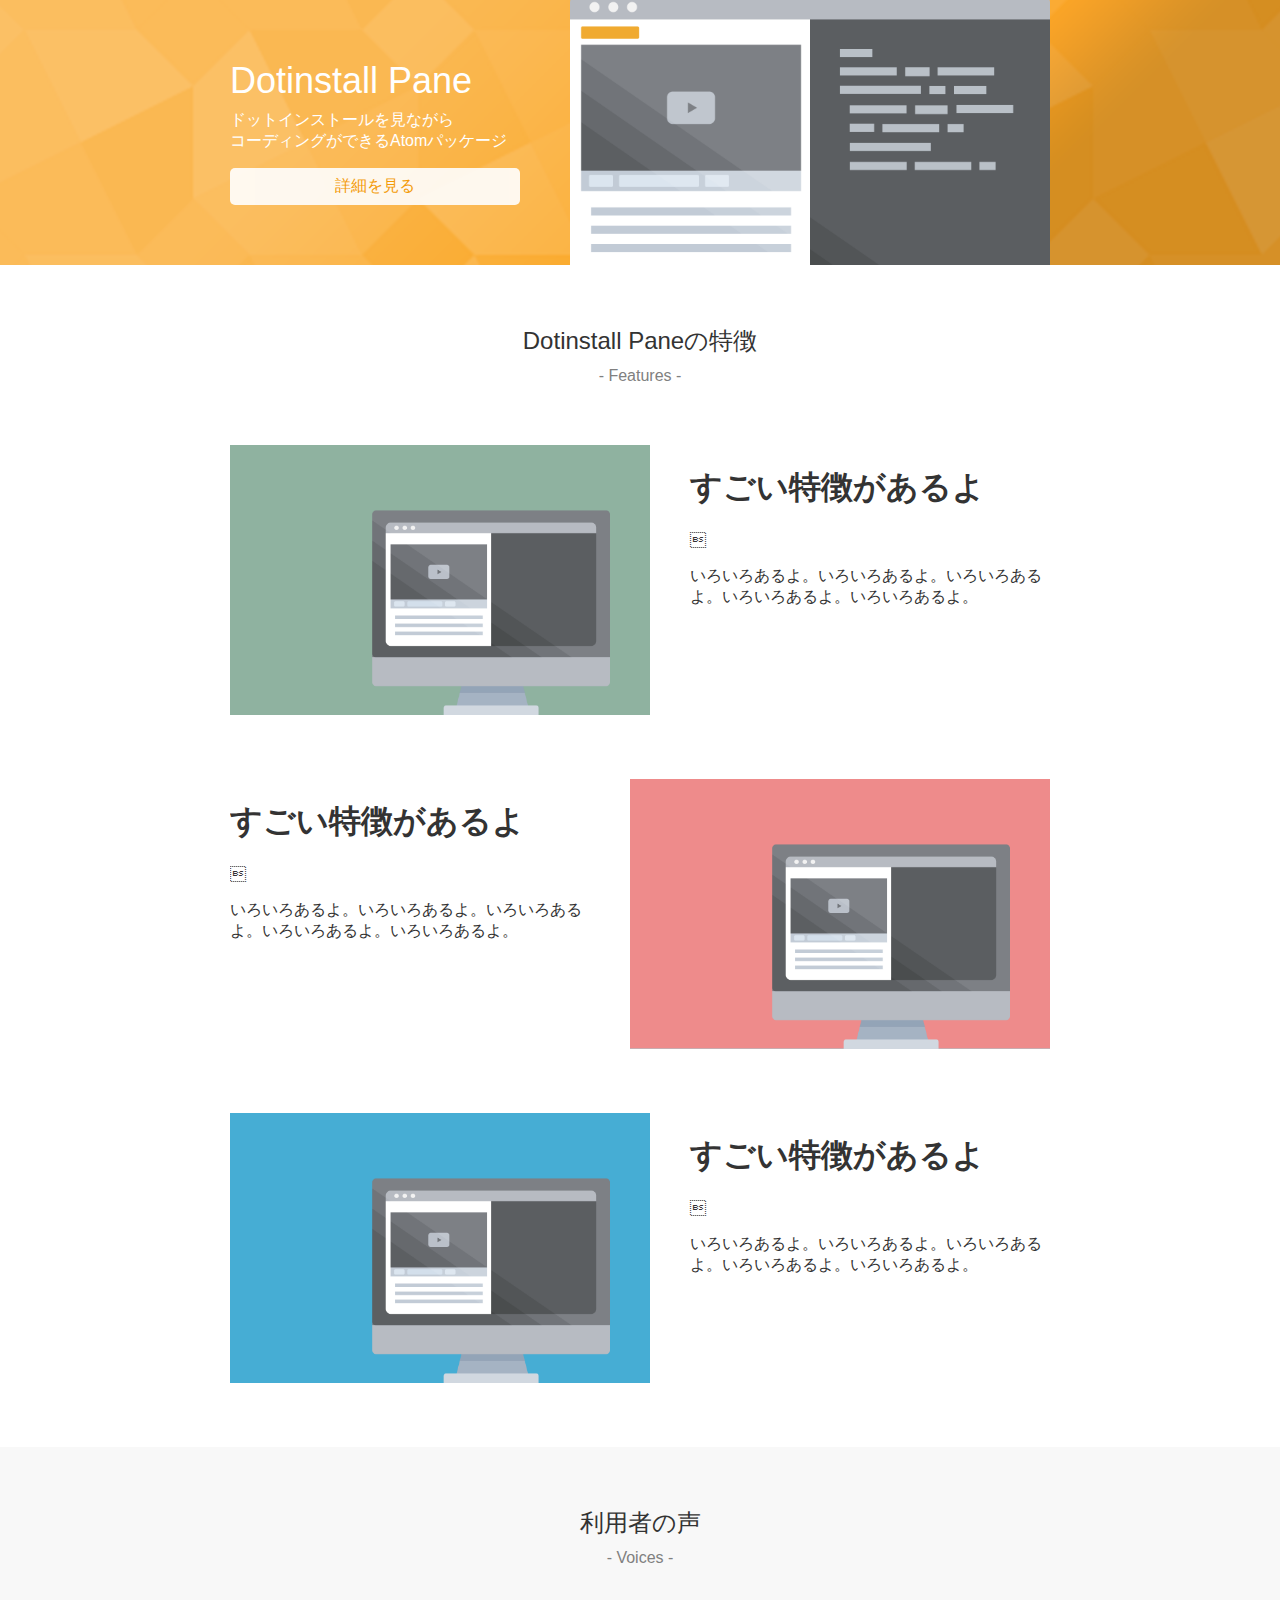
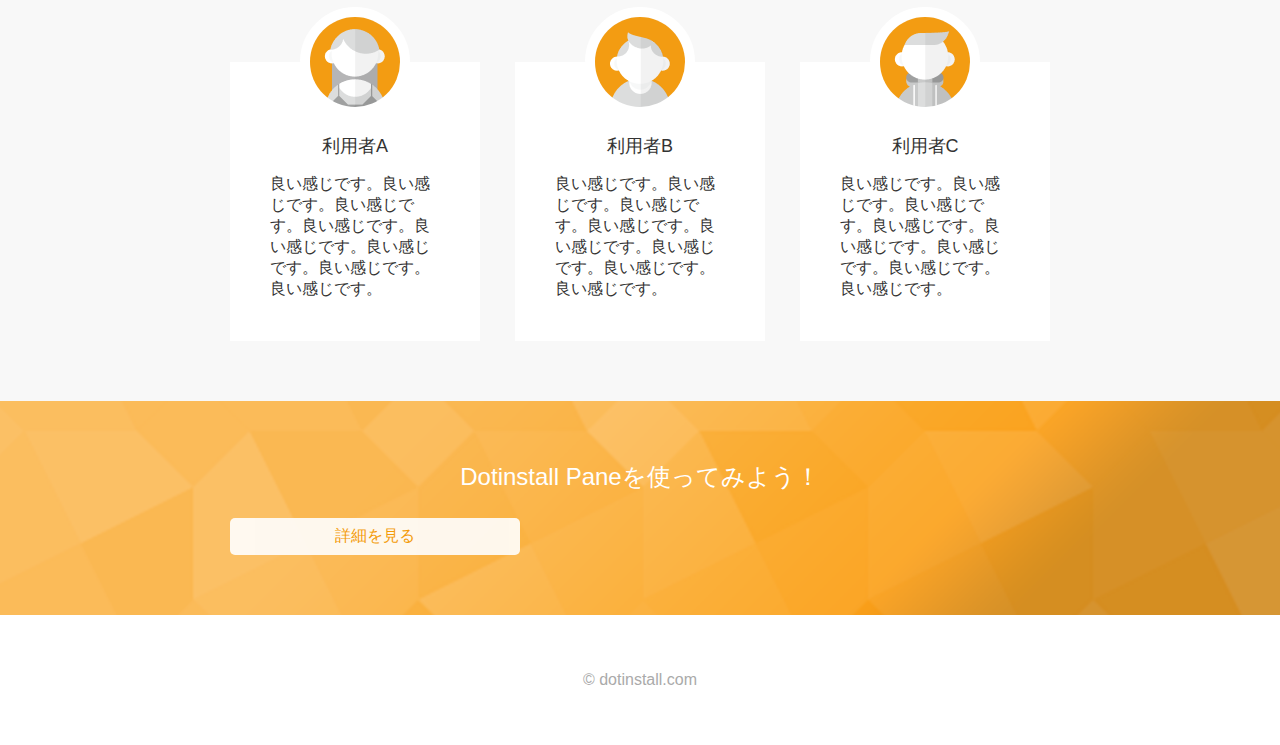
<file: website_html/index.html>
<!DOCTYPE html>
<html>
<head>
    <meta charset="utf-8">
    <title>Dotinstall Paneを使ってみよう</title>
    <link rel="icon" href="favicon.ico">
    <link rel="stylesheet" href="css/styles.css">
    <link rel="stylesheet" href="https://use.fontawesome.com/releases/v5.2.0/css/all.css" integrity="sha384-hWVjflwFxL6sNzntih27bfxkr27PmbbK/iSvJ+a4+0owXq79v+lsFkW54bOGbiDQ" crossorigin="anonymous">
</head>
<body>
    <header class="orange-bg">
        <div class="container">
            <h1>Dotinstall Pane</h1>
            <p>
                ドットインストールを見ながら<br>コーディングができるAtomパッケージ
            </p>
            <a href="#" target"_blank" class="btn">詳細を見る<i class="fas fa-external-link-alt"></i></a>
            <img src="img/top.png" width="480" height=270 alt="Paneの画像">
        </div>
    </header>

    <section class="features">
        <div class="container">
            <h1 data-subtitle="- Features -" class="section-title">Dotinstall Paneの特徴</h1>
            <section class="feature">
                <img src="img/feature1.png" width="420" height="270" alt="特徴1">
                <div class="desc">
                    <h1>すごい特徴があるよ</h1>
                    <p>いろいろあるよ。いろいろあるよ。いろいろあるよ。いろいろあるよ。いろいろあるよ。

                    </p>
                </div>
            </section>
            <section class="feature">
                <img src="img/feature2.png" width="420" height="270" alt="特徴2">
                <div class="desc">
                    <h1>すごい特徴があるよ</h1>
                    <p>いろいろあるよ。いろいろあるよ。いろいろあるよ。いろいろあるよ。いろいろあるよ。

                    </p>
                </div>
            </section>
            <section class="feature">
                <img src="img/feature3.png" width="420" height="270" alt="特徴3">
                <div class="desc">
                    <h1>すごい特徴があるよ</h1>
                    <p>いろいろあるよ。いろいろあるよ。いろいろあるよ。いろいろあるよ。いろいろあるよ。

                    </p>
                </div>
            </section>
        </div>
    </section>

    <section class="voices">
        <div class="container">
            <h1 data-subtitle="- Voices -" class="section-title">利用者の声</h1>
            <div class="flex">
            <section class="voice">
                <img src="img/user1.png" width="90" height="90" alt="利用者A">
                <h1>利用者A</h1>
                <p>良い感じです。良い感じです。良い感じです。良い感じです。良い感じです。良い感じです。良い感じです。良い感じです。</p>
            </section>
            <section class="voice">
                <img src="img/user2.png" width="90" height="90" alt="利用者B">
                <h1>利用者B</h1>
                <p>良い感じです。良い感じです。良い感じです。良い感じです。良い感じです。良い感じです。良い感じです。良い感じです。</p>
            </section>
            <section class="voice">
                <img src="img/user3.png" width="90" height="90" alt="利用者C">
                <h1>利用者C</h1>
                <p>良い感じです。良い感じです。良い感じです。良い感じです。良い感じです。良い感じです。良い感じです。良い感じです。</p>
            </section>
            </div> 
        </div>
    </section>

    <section class="call-to-action orange-bg">
        <div class="container">
            <h1 class="section-title">
                Dotinstall Paneを使ってみよう！
            </h1>
            <a href="#" target"_blank" class="btn">詳細を見る<i class="fas fa-external-link-alt"></i></a>
        </div>
    </section>

    <footer>
        <p>&copy; dotinstall.com</p>
    </footer>

</body>
</html>
</file>
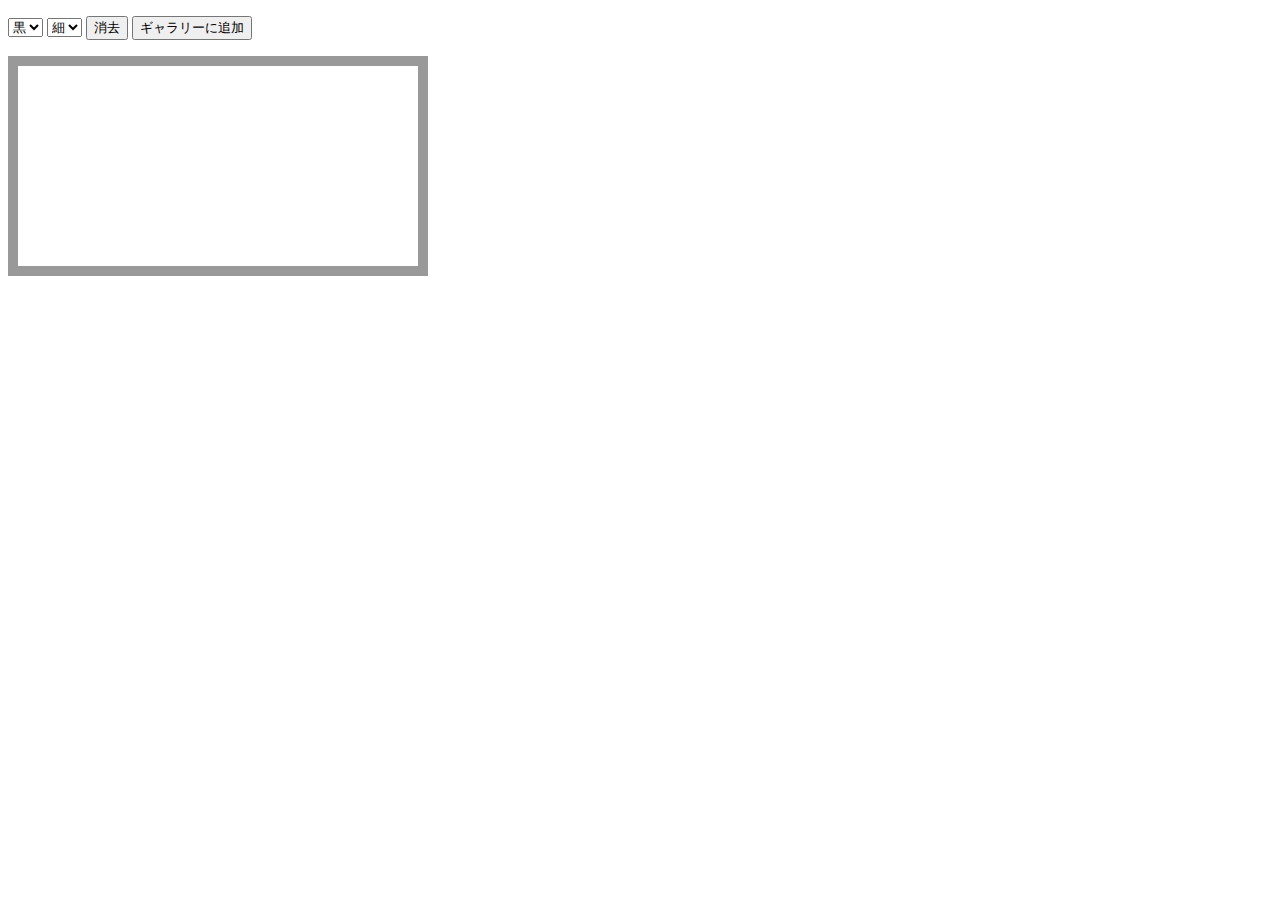
<file: javascript/canvas/index.html>
<!DOCTYPE html>
<html lang="ja">
    <head>
        <meta charset="utf-8">
        <title>Doodle</title>
        <style>
            #mycanvas{
                border: 10px solid #999999;
                cursor: crosshair;
           }
           .thumbnail {
                border: 2px solid #999;
                margin-right: 5px;
           }
         </style>
    </head>
    <body>
        <p>
            <select id="pencolor">
                    <option value="black">黒</option>
                    <option value="red">赤</option>
                    <option value="blue">青</option>
                    <option value="white">白</option>
            </select>
            <select id="penwidth">
                    <option value="1">細</option>
                    <option value="5">中</option>
                    <option value="5">太</option>
            </select>
            <input type="button" id="erace" value="消去">
            <input type="button" id="save"  value="ギャラリーに追加">
        </p>
        <canvas width="400", height="200" id="mycanvas">
            Canvasに対応したブラウザを使用してください
        </canvas>
        <div id="gallery"></div>
        <script src="https://ajax.googleapis.com/ajax/libs/jquery/3.3.1/jquery.min.js">
            </script>
        <script>
            $(function() {
                var canvas = document.getElementById("mycanvas");
                if (!canvas || !canvas.getContext) return false;
                var ctx = canvas.getContext('2d');

                var startX,
                    startY,
                    x,
                    y,
                    borderWidth = 10,
                    isDrawing = false;

                $("#mycanvas").mousedown(function(e) {
                    isDrawing = true;
                    startX = e.pageX - $(this).offset().left - borderWidth;
                    startY = e.pageY - $(this).offset().top  - borderWidth;
                })
                .mousemove(function(e) {
                    if (!isDrawing) return;
                    x = e.pageX - $(this).offset().left - borderWidth;
                    y = e.pageY - $(this).offset().top  - borderWidth;                    
                    ctx.beginPath();
                    ctx.moveTo(startX, startY);
                    ctx.lineTo(x, y);
                    ctx.closePath();
                    ctx.stroke();
                    startX = x;
                    startY = y;
                })
                .mouseup(function() {
                    isDrawing = false;
                })
                .mouseleave(function() {
                    isDrawing = false;
                });

                $('#pencolor').change(function() {
                    ctx.strokeStyle = $(this).val();
                });
                $('#penwidth').change(function() {
                    ctx.lineWidth = $(this).val();
                });
                $('#erace').click(function(){
                    if (!confirm('sure?')) return;
                    ctx.clearRect(0,0, canvas.width, canvas.height);
                });
                $('#save').click(function() {
                    var img = $('<img>').attr({
                        width: 150,
                        height: 50,
                        src: canvas.toDataURL()
                    });
                    var link = $('<a>').attr({
                        href: canvas.toDataURL().replace('image/png', 'application/octet-stream'),
                        download: new Date().getTime() + '.png'
                    });
                    $('#gallery').append(link.append(img.addClass('thumbnail')));
                    ctx.clearRect(0,0, canvas.width, canvas.height);
                });
            });
        </script>
    </body>
</html>
</file>
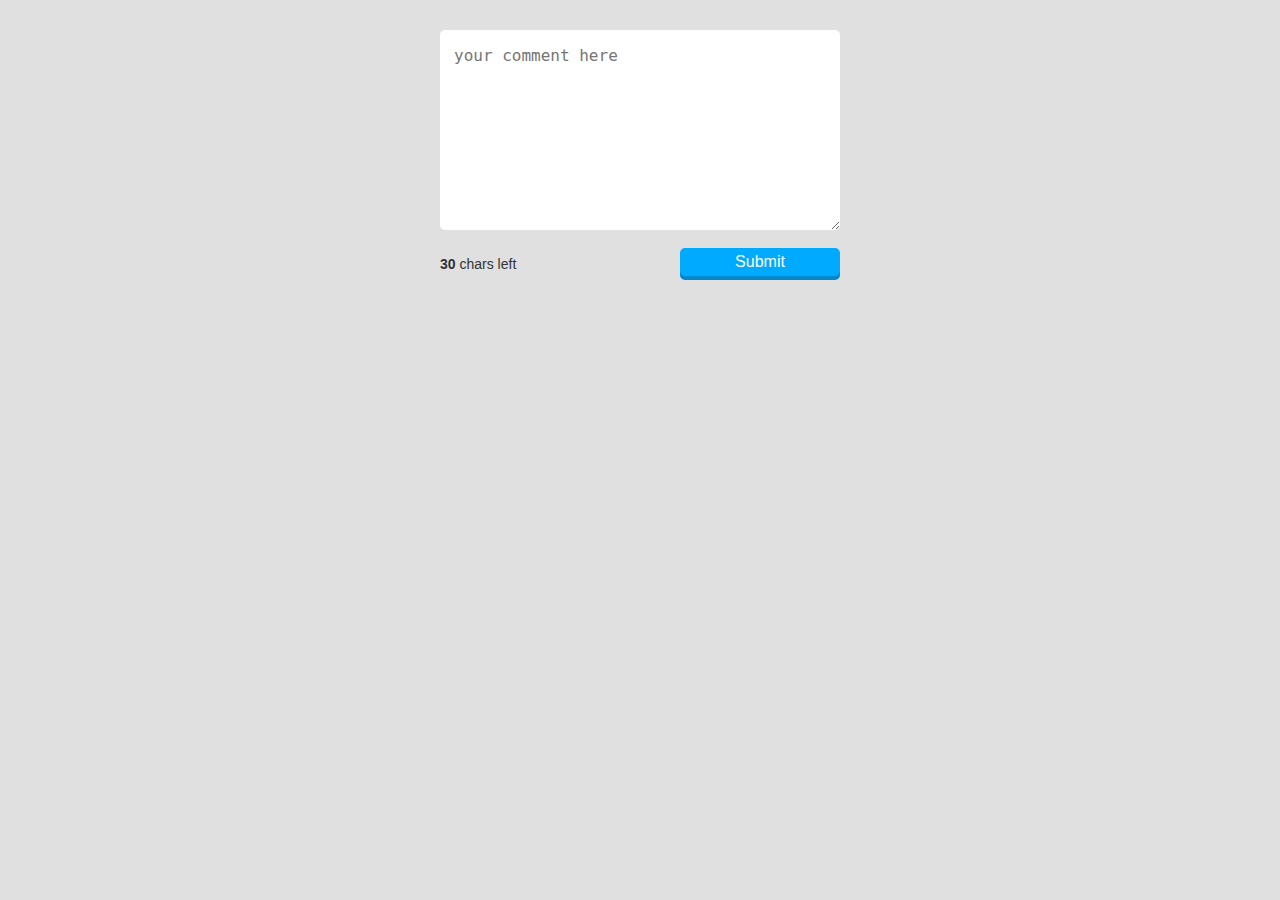
<file: javascript/char_checker_js_v3/index.html>
<!DOCTYPE html>
<html lang="ja">
<head>
    <meta charset="utf-8">
    <title>Comment Form</title>
    <link rel="stylesheet" href="css/styles.css">
</head>
<body>
    <div class="container">
        <textarea id="comment" placeholder="your comment here"></textarea>

        <div class="btn">Submit</div>

        <p>
            <span id="label"></span> chars left
        </p>
    </div>
    <script src="js/main.js"></script>
</body>
</html>
</file>
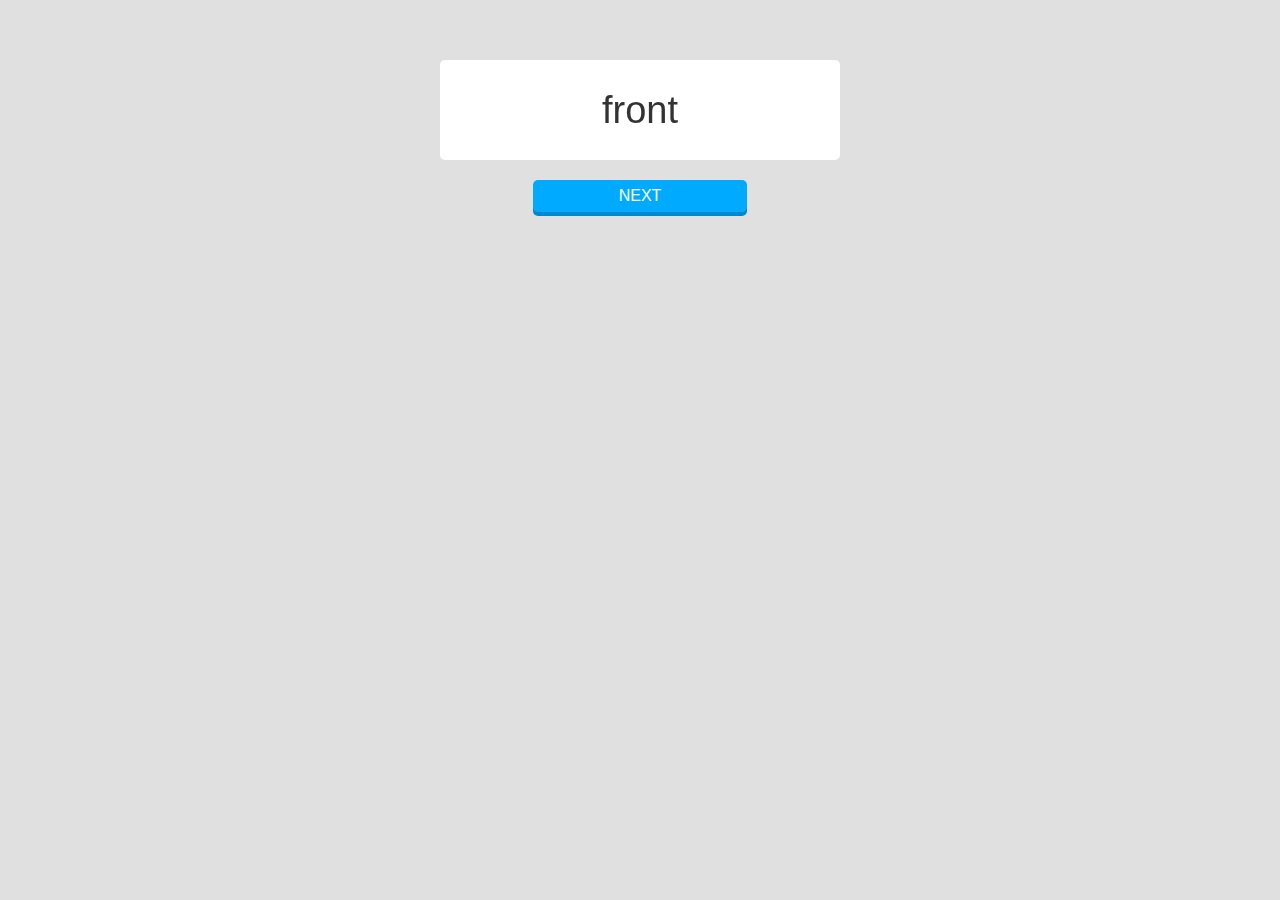
<file: javascript/MyApp_flashcards_js/index.html>
<!DOCTYPE html>
<html lang="ja">
<head>
  <meta charset="utf-8">
  <title>flash cards</title>
  <style>
  body {
    margin: 0;
    background: #e0e0e0;
    text-align: center;
    font-family: Verdana, sans-serif;
    color: #fff;
  }
  #btn {
    width: 200px;
    margin: 0 auto;
    padding: 7px;
    background: #00aaff;
    border-radius: 5px;
    box-shadow: 0 4px 0 #0088cc;
    cursor: pointer;
  }
  #btn:hover {
    opacity: 0.8;
  }
  #card {
    margin: 60px auto 20px;
    width: 400px;
    height: 100px;
    cursor: pointer;
    font-size: 38px;
    line-height: 100px;
    perspective: 100px;
    transform-style: preserve-3d;
    transition: transform .5s;
  }
  #card-front, #card-back {
    display: block;
    width: 100%;
    height: 100%;
    border-radius: 5px;
    position: absolute;
    backface-visibility: hidden;
  }
  #card-front {
    background: #fff;
    color: #333;
    backface-visibility: hidden;
  }
  #card-back {
    background: #00aaff;
    transform: rotateY(180deg);
  }
  .open {
    transform: rotateY(180deg);
  }
  </style>
</head>
<body>
  <div id="card">
    <div id="card-front">front</div>
    <div id="card-back">back</div>
  </div>
  <div id="btn">NEXT</div>
  <script>
  (function() {
    'use strict';

    var words = [
      {'en': 'read', 'ja': '読む' },
      {'en': 'write', 'ja': '書く' },
      {'en': 'eat', 'ja': '食べる' },
      {'en': 'run', 'ja': '走る' },
      {'en': 'walk', 'ja': '歩く' }
    ];

    var card = document.getElementById('card');
    card.addEventListener('click', function() {
      flip();
    });

    function flip() {
      card.className = card.className === '' ? 'open' : '';
    }

  })();
  </script>
</body>
</html>
</file>
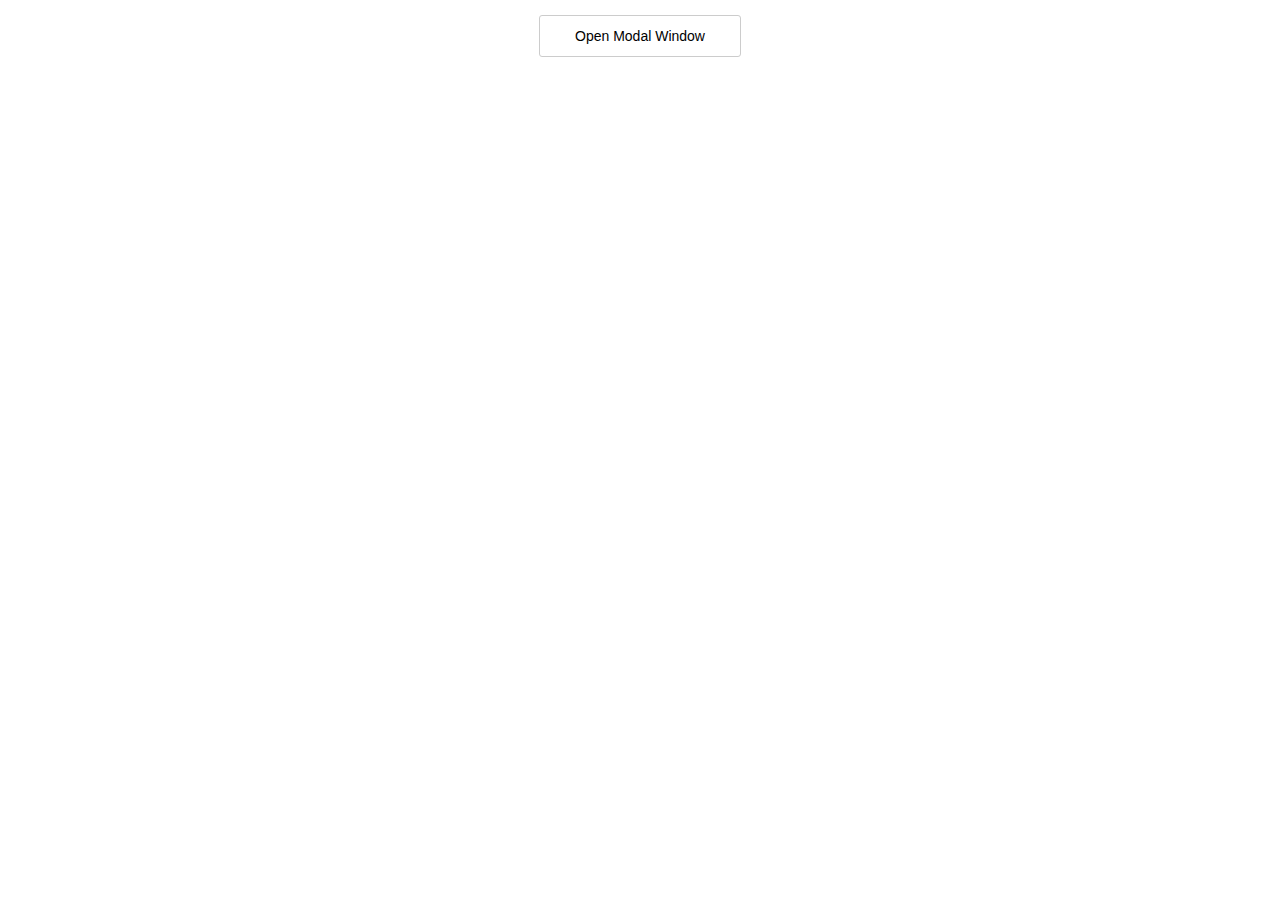
<file: javascript/MyApp_modal_js/index.html>
<!DOCTYPE html>
<html lang="ja">
<head>
  <meta charset="utf-8">
  <title>Modal Window</title>
  <link rel="stylesheet" href="css/styles.css"
</head>
<body>
  <div id="open">
    Open Modal Window
  </div>
  <div id="mask" class="hidden"></div>
  <div id="modal" class="hidden">
    <p>hello,hello,hello,hello,</p>
    <div id="close">
      Close
    </div>
  </div>
  <script src="js/main.js"></script>
</body>
</html>
</file>
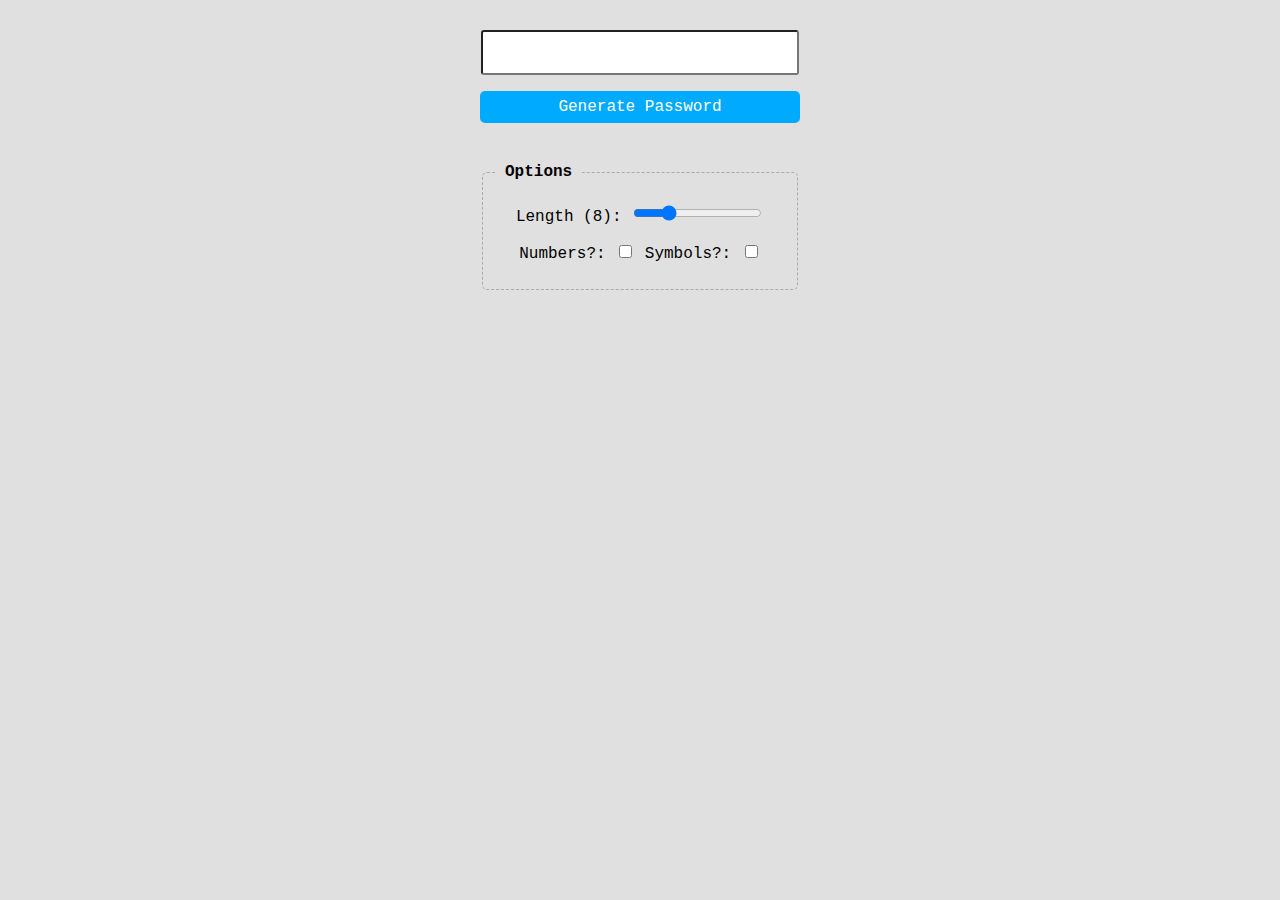
<file: javascript/pwd_generator_js/index.html>
<!DOCTYPE html>
<html lang="ja">
<head>
  <meta charset="utf-8">
  <title>Password Generator</title>
  <style>
  body {
    background: #e0e0e0;
    font-family: 'Courier New', sans-serif;
    text-align: center;
  }
  .container {
    width: 320px;
    margin: 30px auto;
  }
  input[type="text"] {
    width: 300px;
    padding: 7px;
    border-radius: 3px;
    font-size: 24px;
    font-family: 'Courier New', sans-serif;
    text-align: center;
  }
  #btn {
    color: #fff;
    background: #00aaff;
    padding: 7px;
    border-radius: 5px;
    box-shadow: 0 4px 0 $ 0088cc;
    cursor: pointer;
  }
  #btn:hover {
    opacity: 0.8;
  }
  fieldset {
    margin-top: 40px;
    border: 1px dashed #aaa;
    border-radius: 5px;
    text-align: left;
  }
  fieldset p {
    text-align: center;
  }
  legend {
    font-weight: bold;
    padding: 0 10px;
  }
  </style>
</head>
<body>
  <div class="container">
    <p><input type="text" id='result'></p>
    <div id="btn">Generate Password</div>
    <fieldset>
      <legend>Options</legend>
      <p>Length (<span id="label">8</span>): <input type="range" id="slider" value="8" min="4" max="20"></p>
      <p>
        Numbers?: <input type="checkbox" id="numbers">
        Symbols?: <input type="checkbox" id="symbols">
      </p>
    </fieldset>
  </div>
  <!-- container -->
  <script>
  (function() {
    'use strict';
    var slider = document.getElementById('slider');
    var label = document.getElementById('label');
    var btn = document.getElementById('btn');
    var result = document.getElementById('result');

    function getPassword() {
      var seed_letters = 'abcdefghijklnmopqrstuvwzyx';
      var seed_numbers = '0123456789';
      var seed_symbols = '!#$%&()';
      var seed;
      var len = slider.value;
      var pwd = '';
      seed = seed_letters + seed_letters.toUpperCase();
      if (numbers.checked === true) {
        seed += seed_numbers;
      }
      if (symbols.checked === true) {
        seed += seed_symbols;
      }
      for (var i = 0; i < len; i++) {
        pwd += seed[Math.floor(Math.random() * seed.length)];
      }
      result.value = pwd;
    }

    slider.addEventListener('change', function() {
      label.innerHTML = this.value;
    });
    btn.addEventListener('click', function() {
      getPassword();
    });
    result.addEventListener('click', function() {
      this.select();
    });
    getPasword();
  })();
  </script>
</body>
</html>
</file>
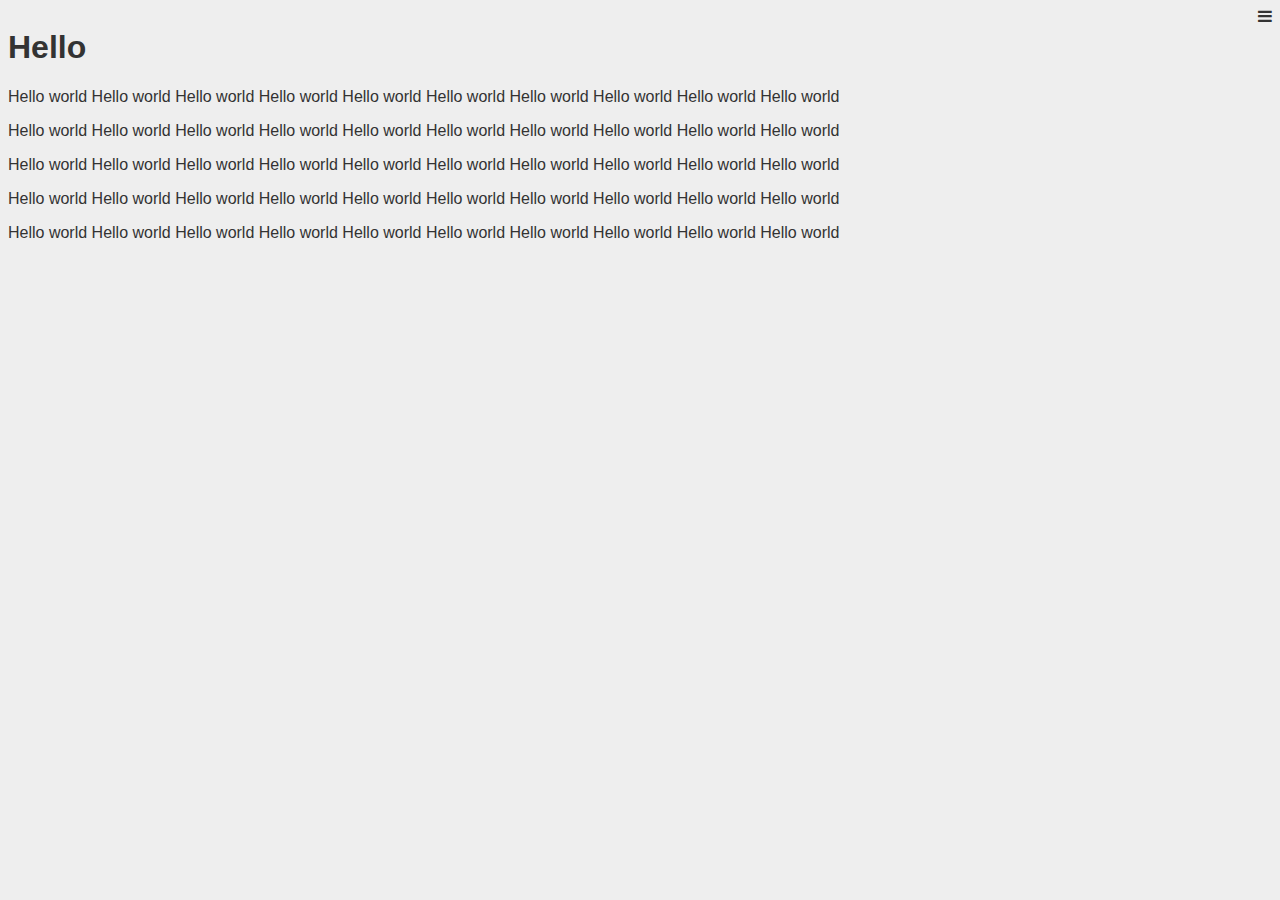
<file: javascript/hambufgermenu_js/menu1.html>
<!DOCTYPE html>
<html lang="ja">
<head>
  <meta charset="utf-8">
  <title>Menu 1</title>
  <meta name="viewport" content="width=device-width, initial-scale=1">
  <link rel="stylesheet" href="https://cdnjs.cloudflare.com/ajax/libs/font-awesome/4.6.3/css/font-awesome.css">
  <style>
  body {
    padding: 0;
    margin: 0;
    font-family: Verdana, sans-serif;
  }
  #menu {
    position: absolute;
    top: 0;
    right: 0;
    color: #fff;
    background: #4c81e9;
    padding: 8px ;
    box-sizing: border-box;
    min-height: 100%;
    width: 180px;
  }
  #main {
    z-index: 1;
    background: #eee;
    position: absolute;
    top: 0;
    left: 0;
    color: #333;
    padding: 8px;
    box-sizing: border-box;
    width: 100%;
    height: 100%;
    overflow: auto;
    transition: .4s
  }
  #main.menu-open {
    left: -180px;
  }
  #show {
    float: right;
    cursor: pointer;
  }
  </style>
</head>
<body>
  <div id="menu">
    <ul>
      <li>MENU</li>
      <li>MENU</li>
      <li>MENU</li>
      <li>MENU</li>
    </ul>
    </div>
  <div id="main">
    <i class="fa fa-bars" id="show"></i>
    <h1>Hello</h1>
    <p> Hello world Hello world Hello world Hello world Hello world Hello world Hello world Hello world Hello world Hello world   </p>
    <p> Hello world Hello world Hello world Hello world Hello world Hello world Hello world Hello world Hello world Hello world   </p>
    <p> Hello world Hello world Hello world Hello world Hello world Hello world Hello world Hello world Hello world Hello world   </p>
    <p> Hello world Hello world Hello world Hello world Hello world Hello world Hello world Hello world Hello world Hello world   </p>
    <p> Hello world Hello world Hello world Hello world Hello world Hello world Hello world Hello world Hello world Hello world   </p>
  </div>
  <script>
  (function() {
    'use strict';

    var show = document.getElementById('show');
    var main = document.getElementById('main');

    show.addEventListener('click', function() {
      main.className = (main.className === 'menu-open' ? '' : 'menu-open');
    });
  })();
  </script>
</body>
</html>
</file>
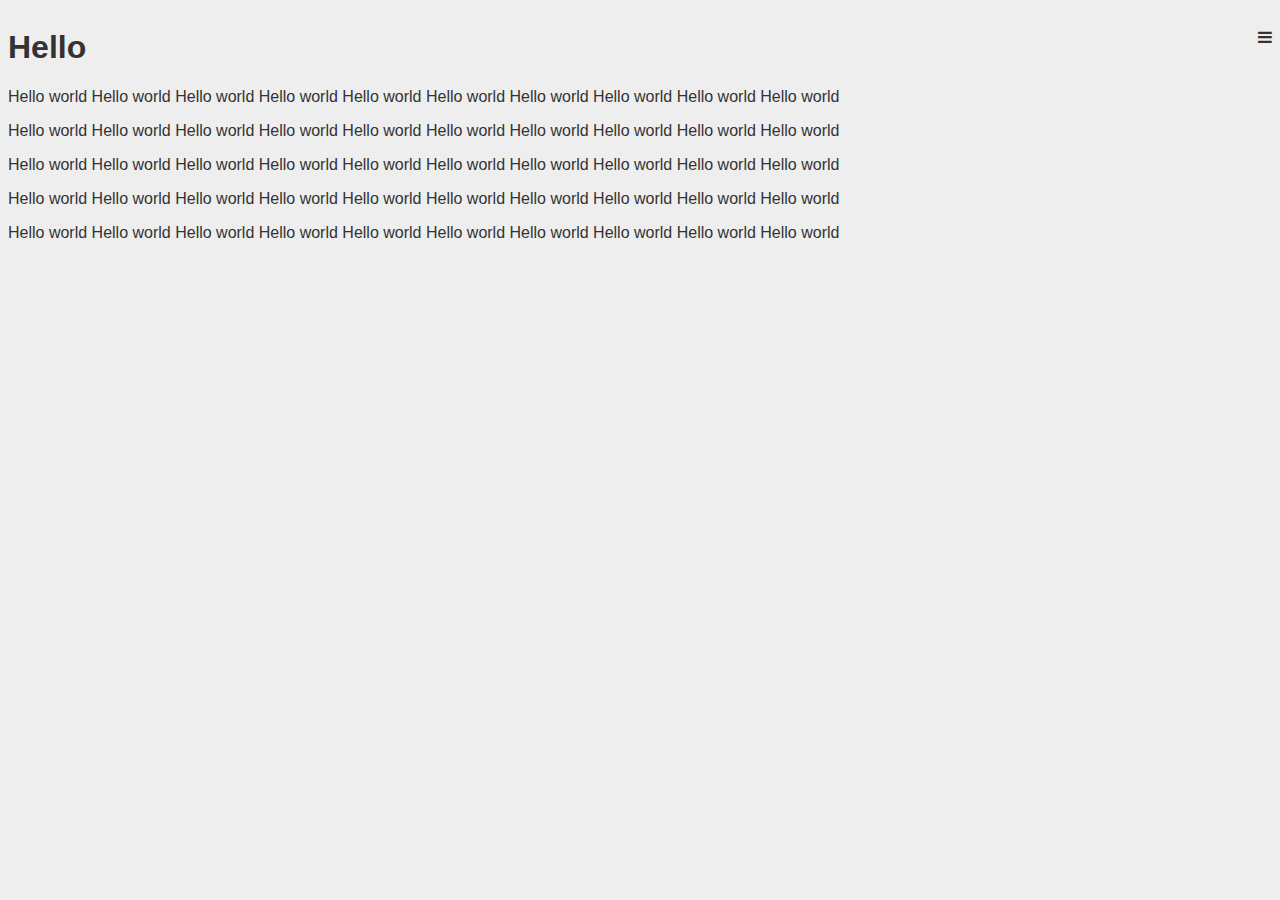
<file: javascript/hambufgermenu_js/menu2.html>
<!DOCTYPE html>
<html lang="ja">
<head>
  <meta charset="utf-8">
  <title>Menu 2</title>
  <meta name="viewport" content="width=device-width, initial-scale=1">
  <link rel="stylesheet" href="https://cdnjs.cloudflare.com/ajax/libs/font-awesome/4.6.3/css/font-awesome.css">
  <style>
  body {
    padding: 0;
    margin: 0;
    font-family: Verdana, sans-serif;
    background: #eee;
    color: #333;
    padding: 8px;
    box-sizing: border-box;
    width: 100%;
    height: 100%;
    overflow-x: hidden;
  }
  #cover {
    background: #000;
    opacity: 0.6;
    width: 100%;
    height: 100%;
    position: absolute;
    top: 0;
    left: 0;
    z-index: 1;
    display: none;
  }
  #menu {
    z-index: 2;
    position: absolute;
    top: 0;
    right: -180px;
    color: #fff;
    background: #4c81e9;
    padding: 8px ;
    box-sizing: border-box;
    min-height: 100%;
    width: 180px;
    transition: .4s;
  }
  #show, #hide {
    float: right;
    cursor: pointer;
  }
  body.menu-open {
    overflow-y: hidden;
  }
  body.menu-open #cover {
    display: block;
  }
  body.menu-open #menu {
    right: 0;
  }
  </style>
</head>
<body>
  <body>
    <div id="menu">
      <i class="fa fa-times" id="hide"></i>
      <ul>
        <li>MENU</li>
        <li>MENU</li>
        <li>MENU</li>
        <li>MENU</li>
      </ul>
      </div>
    <div id="main">
      <i class="fa fa-bars" id="show"></i>
      <h1>Hello</h1>
      <p> Hello world Hello world Hello world Hello world Hello world Hello world Hello world Hello world Hello world Hello world   </p>
      <p> Hello world Hello world Hello world Hello world Hello world Hello world Hello world Hello world Hello world Hello world   </p>
      <p> Hello world Hello world Hello world Hello world Hello world Hello world Hello world Hello world Hello world Hello world   </p>
      <p> Hello world Hello world Hello world Hello world Hello world Hello world Hello world Hello world Hello world Hello world   </p>
      <p> Hello world Hello world Hello world Hello world Hello world Hello world Hello world Hello world Hello world Hello world   </p>
    </div>
    <div id="cover">

    </div>
    <script>
    (function() {
      'use strict';

      var show = document.getElementById('show');
      var hide = document.getElementById('hide');
      var main = document.getElementById('main');

      show.addEventListener('click', function() {
        document.body.className = 'menu-open';
      });
      hide.addEventListener('click', function() {
        document.body.className = '';
      });

    })();
    </script>
  </body>


</body>
</html>
</file>
<file: website_html/css/styles.css>
body {
    font-size: 16px;
    font-family: Verdana, sans-serif;
    color: #333;
    margin: 0;
}

.container {
    width: 820px;
    margin: 0 auto;
    padding: 60px 0;
}

.orange-bg {
    color: #fff;
    background: url(../img/bg.png);
    background-size: cover;    
}

.btn {
    display: inline-block;
    width: 290px;
    background: #fff;
    color: #f39800;
    text-align: center;
    text-decoration: none;
    padding: 8px 0;
    border-radius: 5px;
    opacity: 0.9;
}

.btn:hover {
    opacity: 1.0;
}

.section-title {
    text-align: center;
    font-weight: normal;
    font-size: 24px;
    margin-top: 0px;
    margin-bottom: 60px;
}

.section-title::after {
    content: attr(data-subtitle);
    display: block;
    font-size: 16px;
    color: gray;
    padding-top: 10px;
}

/* header */

header h1 {
    margin-top: 0;
    font-weight: normal;
    font-size: 36px;
    margin-bottom: 8px;
}

header p {
    margin-top: 0;
}

header .container {
    /* background: pink; */
    position: relative;
}

header img {
    position: absolute;
    bottom: 0;
    right: 0;
}

.feature h1 {
    font-weight: normal;
    font-size: 18px;
}

.feature {
    overflow: hidden;
}

.feature .desc {
    width: 360px;
}

.feature:nth-of-type(odd) .desc {
    float: right;
    padding-left: 40px;
}

.feature:nth-of-type(even) .desc {
    float: left;
    padding-right: 40px;
}

.feature:not(:last-child) {
    margin-bottom: 60px;
}

.voices {
    background: #f8f8f8;
}

.voices .flex{
    display: flex;
    justify-content: space-between;
}

.voice {
    width: 250px;
    background: #fff;
    position: relative;
    box-sizing: border-box;
    padding: 60px 40px 25px;
}

.voice img {
    border-radius: 50%;
    border: 10px solid #fff;
    position: absolute;
    left: 0;
    right: 0;
    margin: 0 auto;
    top: -55px;
}

.voice h1 {
    text-align: center;
    font-size: 18px;
    font-weight: normal;
}

.voices .section-title {
    margin-bottom: 95px;
}

/* calltoaction */

.call-to-action {
    text-align: center;
}

.call-to-action .section-title {
    margin-bottom: 15px;
}

footer {
    padding: 40px 0;
    text-align: center;
    color: #aaa;
}
</file>
<file: javascript/char_checker_js_v3/css/styles.css>
@charset "UTF-8";

body {
    font-family: Verdata, sans-serif;
    font-size: 16px;
    background: #e0e0e0;
}

.container {
    width: 400px;
    margin: 30px auto;
}

textarea {
    width: 400px;
    box-sizing: border-box;
    height: 200px;
    padding: 14px;
    font-size: 16px;
    border: none;
    border-radius: 5px;
    margin-bottom: 14px;
    line-height: 1.5;
}

textarea.focus {
    outline: none;
}

p {
    color: #333;
    font-size: 14px;
    margin: 0;
    padding-top: 8px;
}

#label {
    font-weight: bold;
}

.btn {
    display: inline-block;
    width: 150px;
    background: #00aaff;
    padding: 5px;
    color: #fff;
    border-radius: 5px;
    text-align: center;
    cursor: pointer;
    box-shadow: 0 4px 0 #0088cc;
    float: right;
}

.warning {
    color: red;
}
</file>
<file: javascript/MyApp_modal_js/css/styles.css>
@charset "utf-8";

body {
  font-size:14px;
  font-family: Verdana, sans-serif;
}

#open, #close {
  cursor: pointer;
  width: 200px;
  border: 1px solid #ccc;
  border-radius: 3px;
  text-align: center;
  line-height: 40px;
  margin: 15px auto 0;
}

#mask {
  background: rgba(0,0,0,0.4);
  position: fixed;
  top: 0;
  bottom: 0;
  right: 0;
  left: 0;
  z-index: 1;
}

#modal {
  background: #fff;
  width: 300px;
  padding: 20px;
  border-radius: 4px;
  position: absolute;
  top: 40px;
  left: 0;
  right: 0;
  margin: 0 auto;
  transition: .3s;
  z-index: 2;
}

#modal p {
  line-height: 1.5;
  margin: 0 0 20px;
}

#mask.hidden {
  display:none;
}

#modal.hidden {
  transform: translate(0, -500px);
}
</file>
